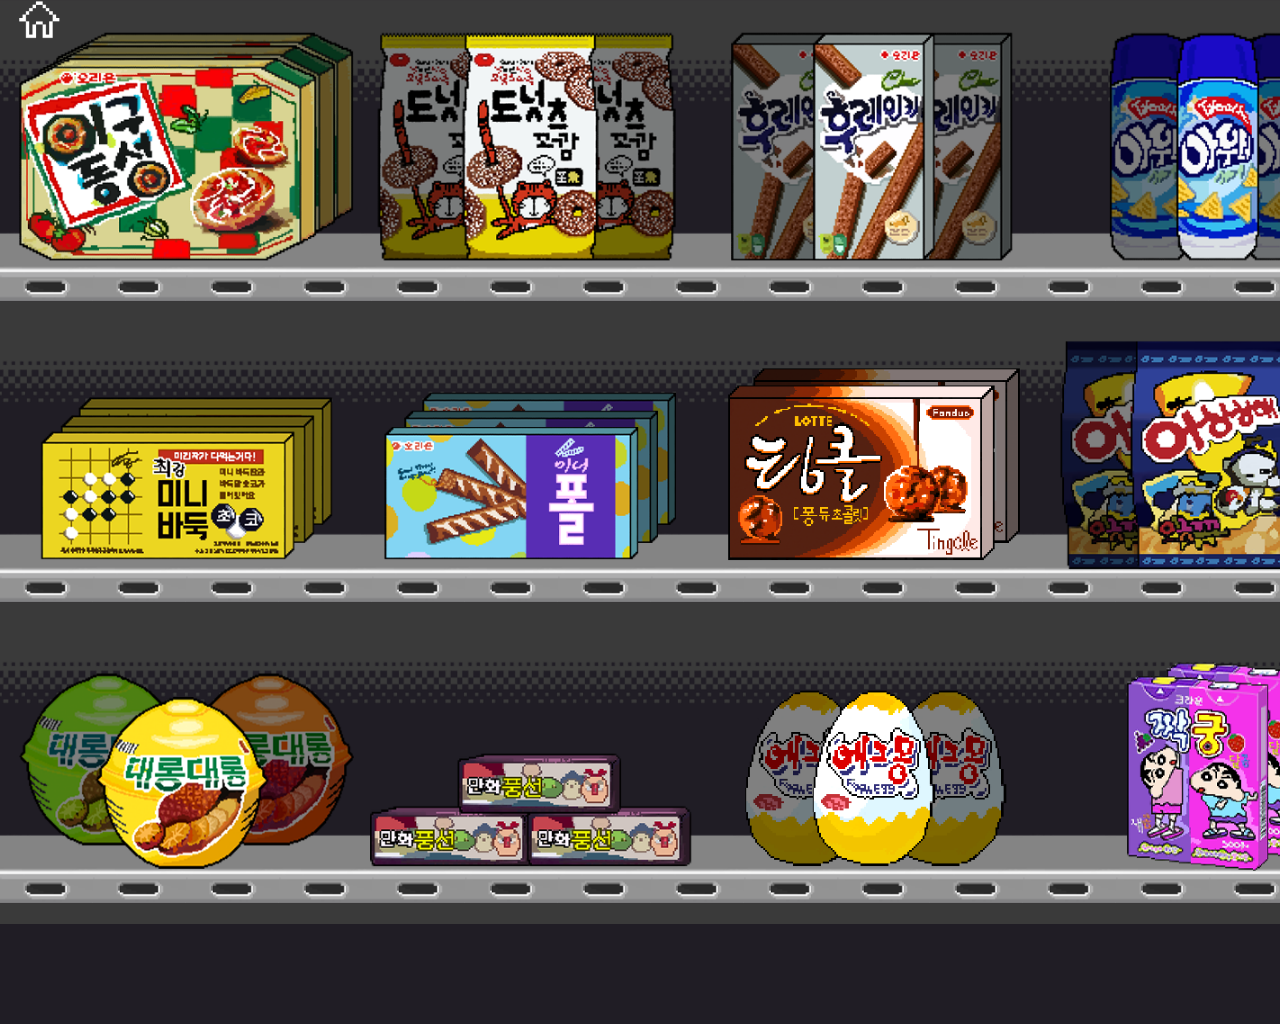
<file: chips.html>
<!DOCTYPE html>
<html lang="en">
<head>
    <meta charset="UTF-8">
    <meta http-equiv="X-UA-Compatible" content="IE=edge">
    <meta name="viewport" content="width=device-width, initial-scale=1.0">
    <title>미래슈퍼</title>
    <link rel="stylesheet" href="chips.css">
    <script src="chips.js" defer></script>
    <link rel="icon" type="image/png" sizes="32x32" href="img/favicon.png">
</head>

<body>
    <div class="abs scale ">
        <a href="index.html"><img class="homeBtnImg left1 top" src="img/homeBtnH.png" alt=""></a>
    </div>
    <div class="container">
		<div class="flex_wr1">
            <div class="popup" id="popup-1b">
                <img class="close" src="snacksbg/close1.png" onmouseover="this.src='snacksbg/close2.png';" onmouseout="this.src='snacksbg/close1.png';">
                <img class="popupImage" src="snacks/popup/1p.png">
                <h1>제품명 : 이구동성</h1>
                <h2>단종년도 : 2013년</h2>
                <p>판매사 : 오리온홀딩스<br>제품 유형 : 스낵<br><br>2006년에 출시된 미니 피자 컨셉의 야채 맛 과자. 둥근 형태에 피자 토핑처럼 뭔가가 올라가 꾸며진 형태로 겉모양은 일단 피자이다.<br><br>1990년대생들이 초등학교 다니던 시절, 가장 인기 있던 과자였다. 수학여행이나 소풍 때 꼭 챙겨가곤 했지만<br><br>당시 기준, 싸다고 할 수 없던 가격과 피자 맛이 안 난다는 이유로 점차 판매량이 부진해졌고 결국 단종되었다. 그렇지만 아직 찾고 있는 소비자가 많은 상황이다.</p>
            </div>
            <div class="popup" id="popup-2b">
                <img class="close" src="snacksbg/close1.png" onmouseover="this.src='snacksbg/close2.png';" onmouseout="this.src='snacksbg/close1.png';">
                <img class="popupImage" src="snacks/popup/2p.png">
                <h1>제품명 : 도너츠꼬깜</h1>
                <h2>단종년도 : 2010년</h2>
                <p>판매사 : 농심스낵<br>제품 유형 : 스낵<br><br>도넛츠꼬깜은 2007년 3월에 출시된 초코 코코넛 도넛 과자다. 한입에 쏙 들어가는 작고 깜찍한 초콜릿 도넛에 코코넛이 묻어 있다.<br><br>초코땡과 비슷한 맛이라는 평과 포장지에 비해  맛이 뛰어나지 않다는 혹평이 이어지면서 도넛츠꼬깜은 출시된 지 얼마 지나지 않은 2010년대 초반 그 자취를 감췄다.</p>
            </div>
            <div class="popup" id="popup-3b">
                <img class="close" src="snacksbg/close1.png" onmouseover="this.src='snacksbg/close2.png';" onmouseout="this.src='snacksbg/close1.png';">
                <img class="popupImage" src="snacks/popup/3p.png">
                <h1>제품명 : 초코 후레이키</h1>
                <h2>단종년도 : 2010년</h2>
                <p>판매사 : 오리온홀딩스<br>제품 유형 : 비스킷<br><br>1993년 출시된 초코 후레이키는 빼빼로데이 때면 오리온제과에서 통크와 함께 빼빼로데이 공략 제품으로 내세웠던 제품이다.<br><br>후레이키는 원재료비가 급격히 올라 2013년 1200원에 5개가 들어있던 후레이키는 3개로 급격하게 줄었고 이에 소비자들은 하나 둘 등을 돌리고 결국은 단종되었다.</p>
            </div>
            <div class="popup" id="popup-4b">
                <img class="close" src="snacksbg/close1.png" onmouseover="this.src='snacksbg/close2.png';" onmouseout="this.src='snacksbg/close1.png';">
                <img class="popupImage" src="snacks/popup/4p.png">
                <h1>제품명 : 아우터</h1>
                <h2>단종년도 : 2010년</h2>
                <p>판매사 : 롯데제과<br>제품 유형 : 초콜릿<br><br>2002년 월드컵으로 열기가 뜨거웠던 시절에 롯데에서 내놓은 제품이다.<br><br>뚜껑부분 바로 밑에 테이크-아웃 스낵이라고해서 보관이나 휴대성이 편하게 만들어졌다.<br><br>2010년대 들어서 당시에 말이 많았던 멜라닌 색소와 MSG가 첨가되었다는 소문이나돌면서 판매량이 줄고 결국 단종되었다.</p>
            </div>
            <img src="snacks/1b.png" class="snackimage" id="snackimage-1b" onmouseover="this.src='snacks/1bh.png';" onmouseout="this.src='snacks/1b.png';">
            <img src="snacks/2b.png" class="snackimage" id="snackimage-2b" onmouseover="this.src='snacks/2bh.png';" onmouseout="this.src='snacks/2b.png';">
            <img src="snacks/3b.png" class="snackimage" id="snackimage-3b" onmouseover="this.src='snacks/3bh.png';" onmouseout="this.src='snacks/3b.png';">
            <img src="snacks/4b.png" class="snackimage" id="snackimage-4b" onmouseover="this.src='snacks/4bh.png';" onmouseout="this.src='snacks/4b.png';">
		</div>
        <div class="flex_wr2">
            <div class="popup" id="popup-5b">
                <img class="close" src="snacksbg/close1.png" onmouseover="this.src='snacksbg/close2.png';" onmouseout="this.src='snacksbg/close1.png';">
                <img class="popupImage" src="snacks/popup/5p.png">
                <h1>제품명 : 미니바둑</h1>
                <h2>단종년도 : 2000년대 후반</h2>
                <p>판매사 : 롯데제과<br>제품 유형 : 초콜릿<br><br>1990년대 출시된 바둑형태로 나온 형태에 초콜릿으로 검은 바둑돌과 흰색 바둑돌, 그리고 바둑판까지 들어있어 바둑까지 둘 수 있는 초콜릿이다.<br><br>미니바둑은 어린 아이가 실제 바둑알을 초콜릿으로 착각해 삼키는 사건이 발생했다는 루머가 돌았지만 롯데제과 관계자는 “해당 제품은 롯데제과 매출에서 큰 비중을 차지하는 제품이 아니었다. 제품을 생산하던 공장 기계를 새롭게 교체하는 과정에서 뺀 것”이라고 설명했다. 2021년 CU에서 재출시 되었지만 다시 단종된 상태이다.</p>
            </div>
            <div class="popup" id="popup-6b">
                <img class="close" src="snacksbg/close1.png" onmouseover="this.src='snacksbg/close2.png';" onmouseout="this.src='snacksbg/close1.png';">
                <img class="popupImage" src="snacks/popup/6p.png">
                <h1>제품명 : 미니폴</h1>
                <h2>단종년도 : 2010년</h2>
                <p>판매사 : 오리온홀딩스<br>제품 유형 : 초콜릿가공품<br><br>미니폴은 오리온에서 1995년에 출시한 과자로 달콤한 초콜릿 속에 동그란 크런키가 촉촉히 박혀있는 것이 특징인 제품이다.<br><br>미니폴은 90년대생들이 초등학생일 시절 체험학습 등 외부 활동을 나설 때마다 빼놓을 수 없었던 초인기 과자였지만 새로운 과자들에게 판매량이 밀리고 결국 2010년에 단종되었다.<br><br>오리온 관계자는 “현재 미니폴에 구체적인 출시 계획은 없지만 소비자 목소리에 계속해서 귀 기울이고 있다”고 전했다.</p>
            </div>
            <div class="popup" id="popup-7b">
                <img class="close" src="snacksbg/close1.png" onmouseover="this.src='snacksbg/close2.png';" onmouseout="this.src='snacksbg/close1.png';">
                <img class="popupImage" src="snacks/popup/7p.png">
                <h1>제품명 : 팅클</h1>
                <h2>단종년도 : 2010년 ~ 2011년</h2>
                <p>판매사 : 롯데제과<br>제품 유형 : 스낵<br><br>2003년 출시된 초코과자로 당시 초코볼과 복합 초코과자의 장점을 합쳐 큰 인기를 끌었다. 출시 이후 월 평균 15억의 매출을 올릴만큼 큰 인기를 끌었던 제품이다.<br><br>가격도 700원으로 저렴한 편으로 아이들에게 큰 인기를 끌었던 제품이었지만, 이후 초코과자들의 대란으로 인해 입지와 인기가 점차 시들해지며 어느 순간 단종되어 찾아볼 수 없게 되었다.</p>
            </div>
            <div class="popup" id="popup-8b">
                <img class="close" src="snacksbg/close1.png" onmouseover="this.src='snacksbg/close2.png';" onmouseout="this.src='snacksbg/close1.png';">
                <img class="popupImage" src="snacks/popup/8p.png">
                <h1>제품명 : 어싱싱해</h1>
                <h2>단종년도 : 2013년 ~ 2014년</h2>
                <p>판매사 : 해태제과<br>제품 유형 : 스낵<br><br>2002년 출시된 연육맛 과자로 기존의 스낵제품에 10%정도의 원재료가 함유되었던 것에 비해 어싱싱해에는 30%정도의 어육이 함유되었다.<br><br>비싼 원재료만큼 확실한 포지션을 유지하기 위해, ‘선구이 연구소’ 등의 후속 어육스낵 제품을 출시하였으나 높은 단가문제로 인해 중단하고 최근에는 ‘빠삭한새우칩’이라는 형태로 해산물 스낵류를 축소하였다.<br><br>특유의 바삭한 식감과 짭짤한 맛 때문에 그럭저럭 인기를 얻었던 제품이었으나 아쉽게도 지금은 단종된 제품.</p>
            </div>
            <img src="snacks/5b.png" class="snackimage" id="snackimage-5b" onmouseover="this.src='snacks/5bh.png';" onmouseout="this.src='snacks/5b.png';">
            <img src="snacks/6b.png" class="snackimage" id="snackimage-6b" onmouseover="this.src='snacks/6bh.png';" onmouseout="this.src='snacks/6b.png';">
            <img src="snacks/7b.png" class="snackimage" id="snackimage-7b" onmouseover="this.src='snacks/7bh.png';" onmouseout="this.src='snacks/7b.png';">
            <img src="snacks/8b.png" class="snackimage" id="snackimage-8b" onmouseover="this.src='snacks/8bh.png';" onmouseout="this.src='snacks/8b.png';">
        </div>
        <div class="flex_wr3">
            <div class="popup" id="popup-9b">
                <img class="close" src="snacksbg/close1.png" onmouseover="this.src='snacksbg/close2.png';" onmouseout="this.src='snacksbg/close1.png';">
                <img class="popupImage" src="snacks/popup/9p.png">
                <h1>제품명 : 대롱대롱</h1>
                <h2>단종년도 : 2010년</h2>
                <p>판매사 : 롯데제과<br>제품 유형 : 아이스크림<br><br>1987년 롯데삼강에서 출시한 ‘대롱대롱’은 오렌지맛, 메론맛의 샤베트로 부드러운 질감이 특징이다.<br><br>통 형태가 과일처럼 둥글고 위쪽 뚜껑 입구는 약간 좁기 때문에 안의 아이스크림을 구석구석 파먹는 데 약간의 애로사항이 있다. 그렇게 장수 아이스크림으로 몇 년을 버티다가 2010년을 끝으로 단종되고 말았다.<br><br>비교적 비싸다는 소비자 의견에 비해 기존 주력 상품이 많던 롯데삼강에서 점점 흥행이 떨어지고 군 보급품으로 소비되다 판매가 중단되었다.</p>
            </div>
            <div class="popup" id="popup-10b">
                <img class="close" src="snacksbg/close1.png" onmouseover="this.src='snacksbg/close2.png';" onmouseout="this.src='snacksbg/close1.png';">
                <img class="popupImage" src="snacks/popup/10p.png">
                <h1>제품명 : 만화풍선</h1>
                <h2>단종년도 : 2000년대 초반</h2>
                <p>판매사 : 롯데제과<br>제품 유형 : 껌<br><br>1990년대 출시된 만화 풍선껌이 인기를 끌었던 이유는 껌과 같은 크기의 만화책이 부록으로 함께 포장돼 있었기 때문이다. 만화책이 든 만큼 껌은 다른 껌에 비해 적게 들어있었으나 옴니버스 형식의 짧은 만화를 읽고 모으는 재미가 쏠쏠했다.<br><br>껌을 씹는 주 세대가 만화가 아닌 TV와 스마트폰을 보는 세대가 되고 선진국형 국가들의 껌 소비량 저하로 인해 단종되었다.</p>
            </div>
            <div class="popup" id="popup-11b">
                <img class="close" src="snacksbg/close1.png" onmouseover="this.src='snacksbg/close2.png';" onmouseout="this.src='snacksbg/close1.png';">
                <img class="popupImage" src="snacks/popup/11p.png">
                <h1>제품명 : 에그몽</h1>
                <h2>단종년도 : 2013년</h2>
                <p>판매사 : 오리온<br>제품 유형 : 식품완구<br><br>2001년 출시된 에그몽은 2000년대까지만 해도 값싼 가격과 퀄리티 좋은 장난감으로 인기를 얻었지만, 2010년부터 대폭적인 가격인상과 함께 종이 패키지로 바뀌면서 초콜렛과 장난감 캡슐이 따로 분리되기까지 했다.<br><br>와중에 아이가 먹으려던 에그몽에 노란 애벌레가 나오는 사건까지 터지고 난 후 결국 2013년에 판매를 중단하여 단종되었다.</p>
            </div>
            <div class="popup" id="popup-12b">
                <img class="close" src="snacksbg/close1.png" onmouseover="this.src='snacksbg/close2.png';" onmouseout="this.src='snacksbg/close1.png';">
                <img class="popupImage" src="snacks/popup/12p.png">
                <h1>제품명 : 짝궁</h1>
                <h2>단종년도 : 2010년</h2>
                <p>판매사 : 크라운<br>제품 유형 : 캔디류<br><br>1995년 출시된 포도맛과 딸기맛으로 두가지 새콤달콤한 맛을 느낄수 있는 캔디이다.<br><br>크라운제과에서 초기에 출시하였으나 모종의 이유로 판매중단되었다. 이후 단짝이란 이름의 유사제품이 출시 되었는데, 원조 제과업체 크라운이 아닌 다이식품 제2공장이었다. 판매원은 한투인터내셔널로, 내부마찰로 인한 재계약의 어려움이 있었다 전해진다.</p>
            </div>
            <img src="snacks/9b.png" class="snackimage" id="snackimage-9b" onmouseover="this.src='snacks/9bh.png';" onmouseout="this.src='snacks/9b.png';">
            <img src="snacks/10b.png" class="snackimage" id="snackimage-10b" onmouseover="this.src='snacks/10bh.png';" onmouseout="this.src='snacks/10b.png';">
            <img src="snacks/11b.png" class="snackimage" id="snackimage-11b" onmouseover="this.src='snacks/11bh.png';" onmouseout="this.src='snacks/11b.png';">
            <img src="snacks/12b.png" class="snackimage" id="snackimage-12b" onmouseover="this.src='snacks/12bh.png';" onmouseout="this.src='snacks/12b.png';">
        </div>
	</div>
</body>
</html>
</file>
<file: chips.css>
@import url('https://fonts.googleapis.com/css2?family=Do+Hyeon&display=swap'); 

body{
	background-image: url("snacksbg/bg2.png");
	background-color: rgb(32, 29, 37);
	margin: -50px; /* 높이조정 */
	background-size: 93px 301px; /* 원래 이미지의 90% */
	-webkit-transform: scale(0.90); /* 90% */
	-moz-transform: scale(0.90); /* 90% */
	transform: scale(0.90); /* 90% */
 }


.container{
	margin: 0 auto;
	max-width:1440px;
	padding-top: 10px;
 }


.popup{
	display: none;
	width: 1000px;
	height: 500px;
	top: 150px;
	left: 0;
	right: 0;
	padding: 30px;
	background-color: black;
	font-family: 'Do Hyeon', sans-serif;
	font-style: normal;
	color: white;
	position: absolute;
	margin: 0 auto;
	opacity: 0.8;
	z-index: 1;
}

.popupImage{
	float: left;
	padding: 100px 75px 100px 50px;
}


.popup h1{	/* 팝업 제목*/
	margin-top: 0px;
	margin-bottom: 0px;
	float: left;
	width: 45%;
	padding-top: 30px;
	font-weight: 500;
	font-size: 40px;
	line-height: 48px;
}

.popup h2{
	margin-top: 50px;
	margin-bottom: 0px;
	float: left;
	width: 45%;
	font-weight: 500;
	font-size: 24px;
	line-height: 29px;
}

.popup p{
	margin-top: 20px;
	margin-bottom: 0px;
	width: 45%;
	float: left;
	font-weight: 300;
	font-size: 18px;
	line-height: 28px;
}

.close{	/* 닫기 버튼*/
	display: block;
	float: right;
	cursor: pointer;
}

.snackimage{
	width: 100%;
    margin-bottom: 55px;
	cursor: pointer;
}

 .flex_wr1{
	display:flex;
	width: 100%;
	justify-content:space-between;
	margin-top: 25px;
	gap:10px;
}


.flex_wr2{
	display:flex;
	width: 100%;
	justify-content:space-between;
	gap:10px;
	padding-top: 35px;
}


.flex_wr3{
	display:flex;
	width: 100%;
	justify-content:space-between;
	gap:10px;
	margin-top: 30px;
}

/*@media screen and (min-width: 481px){
	
}*/


@media screen and (max-width: 480px){

	html{
		height: 100%;
		margin: 0;
		padding: 0;
	}

	body{
		margin: 0;
		padding: 0;
		background-image: url("./snacksbg/mobilexr.png");
		background-size: 100%
	}

	.container{
		padding: 0;
		margin: 0;
	}

	.popup{
		top: 100px;
		width: 300px;
		height: auto;
	}

	.popupImage{
		padding-top: 20px;
		padding-bottom: 20px;
		width: 200px;
		height: auto;
	}

	.popup h1{
		margin: 0;
		padding: 0;
		width: 100%;
		font-weight: 400;
		font-size: 25px;
		line-height: 48px;
	}

	.popup h2{
		vertical-align: middle;
		margin: 0;
		padding: 0;
		float: left;
		width: 100%;
		height: auto;
		font-weight: 400;
		font-size: 18px;
		line-height: 48px;
	}

	.popup p{
		margin: 0;
		padding: 0;
		width: auto;
		float: left;
		font-weight: 400;
		font-size: 14px;
		line-height: 24px;
	}

	.flex_wr1{
		margin: 0;
		padding: 0;
		flex-wrap: wrap;
	}

	#snackimage-3b{
		padding-top: 15px;
	}

	#snackimage-4b{
		padding-top: 15px;
	}

	.flex_wr2{
		padding-top: 25px;
		margin: 0;
		flex-wrap: wrap;
	}

	#snackimage-7b{
		padding-top: 13px;
	}

	#snackimage-8b{
		padding-top: 13px;
	}

	.flex_wr3{
		margin : 0px;
		padding-top: 25px;
		flex-wrap: wrap;
	}

	#snackimage-11b{
		padding-top: 10px;
	}

	#snackimage-12b{
		padding-top: 10px;
	}

	.snackimage{
		margin: 0px;
		width: 45%;
		height: auto;

	}

	#snackimage-1b{
		margin: 0;
	}

	.left1{
		bottom: 0px;
		left: 0px;
	}	
	.top{
		padding-top: 0px;

	}
	.homeBtnImg{
		width: 20px;
	}

}

.top{
	padding-top: 0px;
}

.left1{
    left: 30px;
    top: 50px;
}

.rel
{position: relative;}
.abs
{position: absolute;}

.scale {
    transform: scale(1);
    transition: all 0.3s ease-in-out;   
  }
  .scale:hover {
    transform: scale(1.2);}

.homeBtnImg{
	width: 45px;
}
</file>
